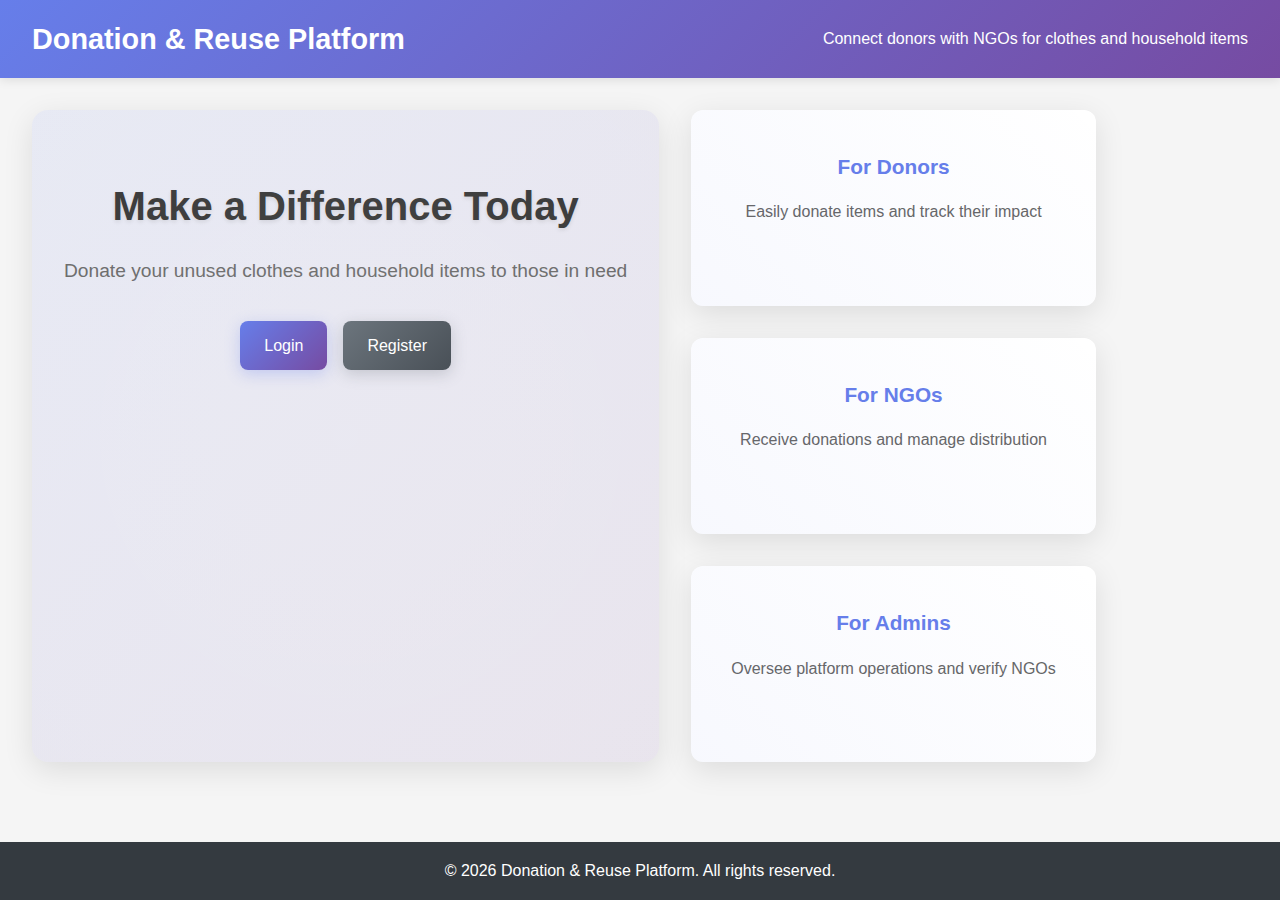
<file: index.html>
<!DOCTYPE html>
<html lang="en">
<head>
    <meta charset="UTF-8">
    <meta name="viewport" content="width=device-width, initial-scale=1.0">
    <title>Donation & Reuse Platform</title>
    <link rel="stylesheet" href="css/common.css">
</head>
<body>
    <div class="container">
        <header class="header">
            <h1>Donation & Reuse Platform</h1>
            <p>Connect donors with NGOs for clothes and household items</p>
        </header>
        
        <main class="main">
            <div class="hero">
                <h2>Make a Difference Today</h2>
                <p>Donate your unused clothes and household items to those in need</p>
                
                <div class="auth-buttons">
                    <a href="login.html" class="btn btn-primary">Login</a>
                    <a href="register.html" class="btn btn-secondary">Register</a>
                </div>
            </div>
            
            <div class="features">
                <div class="feature-card">
                    <h3>For Donors</h3>
                    <p>Easily donate items and track their impact</p>
                </div>
                <div class="feature-card">
                    <h3>For NGOs</h3>
                    <p>Receive donations and manage distribution</p>
                </div>
                <div class="feature-card">
                    <h3>For Admins</h3>
                    <p>Oversee platform operations and verify NGOs</p>
                </div>
            </div>
        </main>
        
        <footer class="footer">
            <p>&copy; 2026 Donation & Reuse Platform. All rights reserved.</p>
        </footer>
    </div>
</body>
</html>
</file>
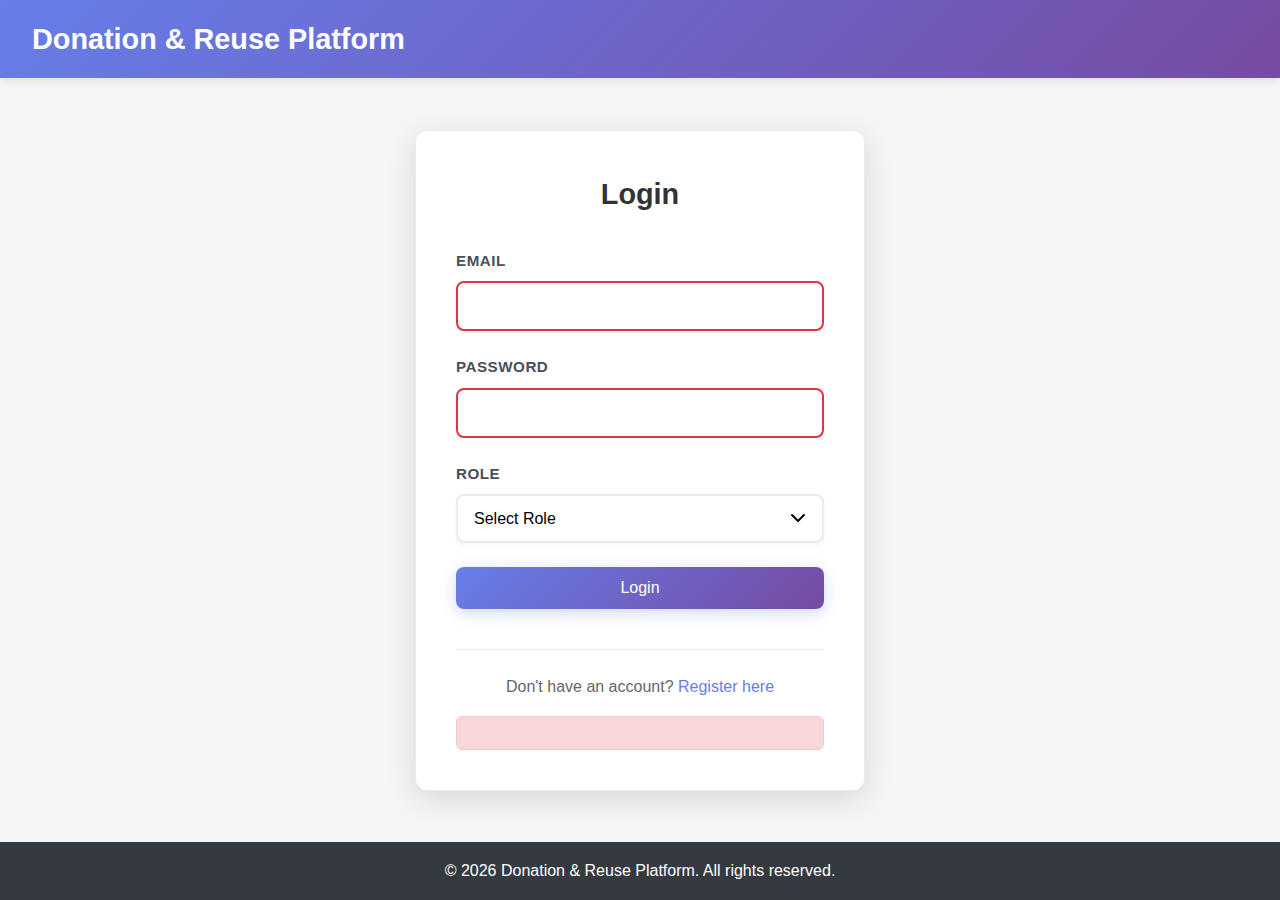
<file: login.html>
<!DOCTYPE html>
<html lang="en">
<head>
    <meta charset="UTF-8">
    <meta name="viewport" content="width=device-width, initial-scale=1.0">
    <title>Login - Donation & Reuse Platform</title>
    <link rel="stylesheet" href="css/common.css">
    <link rel="stylesheet" href="css/auth.css">
</head>
<body>
    <div class="container">
        <header class="header">
            <h1><a href="index.html">Donation & Reuse Platform</a></h1>
        </header>
        
        <main class="main">
            <div class="auth-container">
                <div class="auth-form">
                    <h2>Login</h2>
                    <form id="loginForm">
                        <div class="form-group">
                            <label for="email">Email</label>
                            <input type="email" id="email" name="email" required>
                        </div>
                        
                        <div class="form-group">
                            <label for="password">Password</label>
                            <input type="password" id="password" name="password" required>
                        </div>
                        
                        <div class="form-group">
                            <label for="role">Role</label>
                            <select id="role" name="role" required>
                                <option value="">Select Role</option>
                                <option value="donor">Donor</option>
                                <option value="ngo">NGO</option>
                                <option value="admin">Admin</option>
                            </select>
                        </div>
                        
                        <button type="submit" class="btn btn-primary">Login</button>
                    </form>
                    
                    <div class="auth-links">
                        <p>Don't have an account? <a href="register.html">Register here</a></p>
                    </div>
                    
                    <div id="error-message" class="error-message"></div>
                </div>
            </div>
        </main>
        
        <footer class="footer">
            <p>&copy; 2026 Donation & Reuse Platform. All rights reserved.</p>
        </footer>
    </div>
    
    <script src="js/storage.js"></script>
    <script src="js/auth.js"></script>
</body>
</html>
</file>
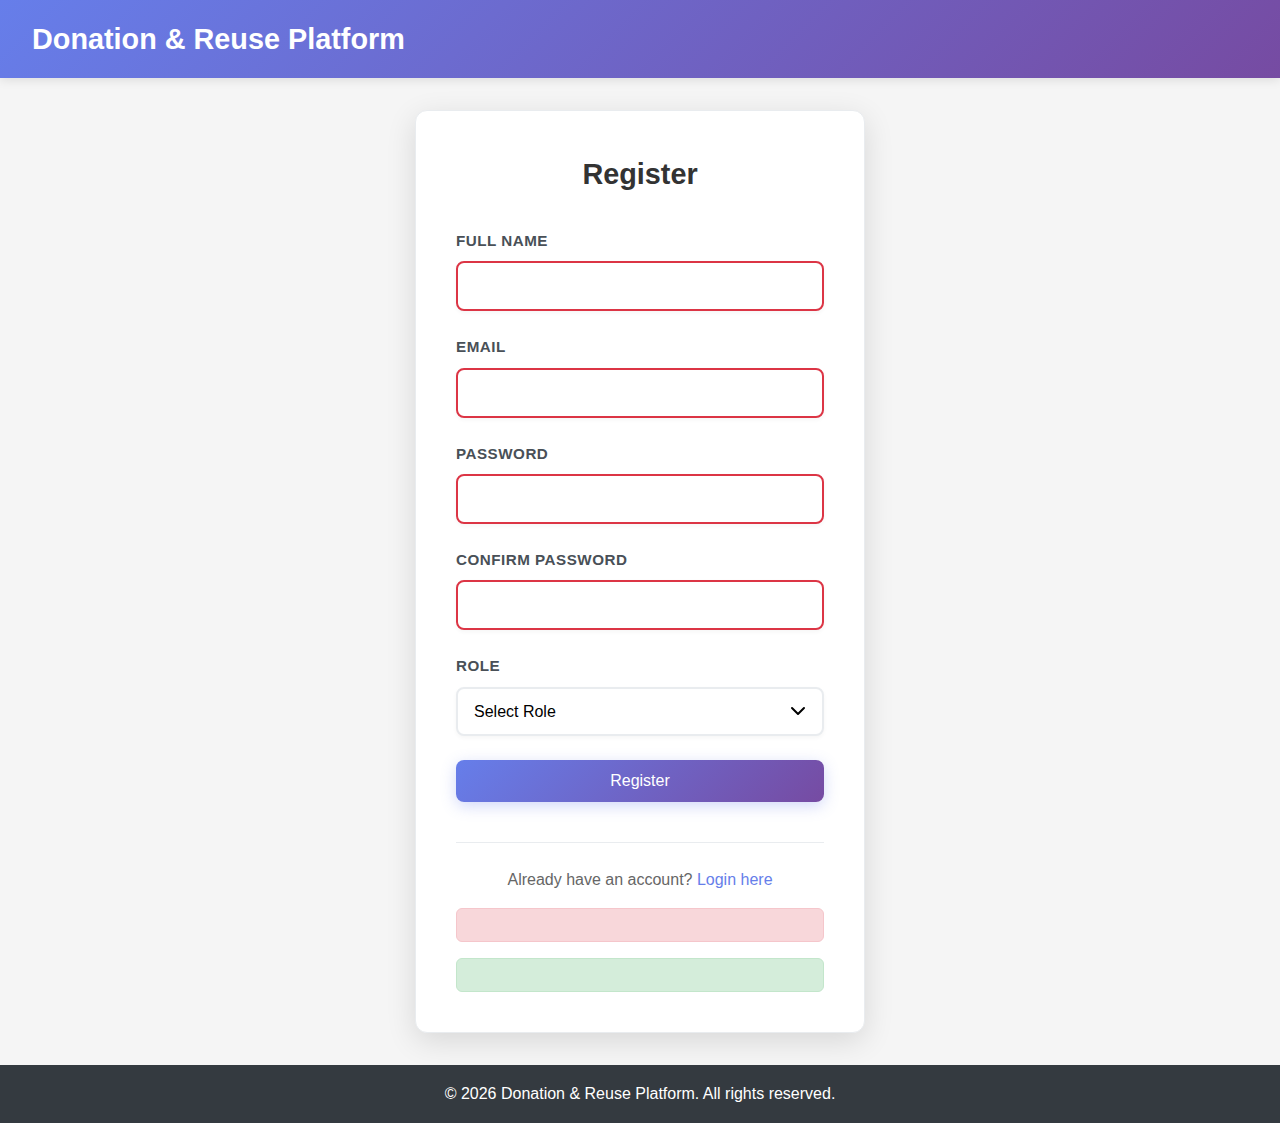
<file: register.html>
<!DOCTYPE html>
<html lang="en">
<head>
    <meta charset="UTF-8">
    <meta name="viewport" content="width=device-width, initial-scale=1.0">
    <title>Register - Donation & Reuse Platform</title>
    <link rel="stylesheet" href="css/common.css">
    <link rel="stylesheet" href="css/auth.css">
</head>
<body>
    <div class="container">
        <header class="header">
            <h1><a href="index.html">Donation & Reuse Platform</a></h1>
        </header>
        
        <main class="main">
            <div class="auth-container">
                <div class="auth-form">
                    <h2>Register</h2>
                    <form id="registerForm">
                        <div class="form-group">
                            <label for="name">Full Name</label>
                            <input type="text" id="name" name="name" required>
                        </div>
                        
                        <div class="form-group">
                            <label for="email">Email</label>
                            <input type="email" id="email" name="email" required>
                        </div>
                        
                        <div class="form-group">
                            <label for="password">Password</label>
                            <input type="password" id="password" name="password" required>
                        </div>
                        
                        <div class="form-group">
                            <label for="confirmPassword">Confirm Password</label>
                            <input type="password" id="confirmPassword" name="confirmPassword" required>
                        </div>
                        
                        <div class="form-group">
                            <label for="role">Role</label>
                            <select id="role" name="role" required>
                                <option value="">Select Role</option>
                                <option value="donor">Donor</option>
                                <option value="ngo">NGO</option>
                            </select>
                        </div>
                        
                        <div class="form-group" id="ngoFields" style="display: none;">
                            <label for="organizationName">Organization Name</label>
                            <input type="text" id="organizationName" name="organizationName">
                            
                            <label for="organizationAddress">Organization Address</label>
                            <textarea id="organizationAddress" name="organizationAddress" rows="3"></textarea>
                            
                            <label for="organizationPhone">Organization Phone</label>
                            <input type="tel" id="organizationPhone" name="organizationPhone">
                        </div>
                        
                        <button type="submit" class="btn btn-primary">Register</button>
                    </form>
                    
                    <div class="auth-links">
                        <p>Already have an account? <a href="login.html">Login here</a></p>
                    </div>
                    
                    <div id="error-message" class="error-message"></div>
                    <div id="success-message" class="success-message"></div>
                </div>
            </div>
        </main>
        
        <footer class="footer">
            <p>&copy; 2026 Donation & Reuse Platform. All rights reserved.</p>
        </footer>
    </div>
    
    <script src="js/storage.js"></script>
    <script src="js/auth.js"></script>
</body>
</html>
</file>
<file: css/common.css>
/* Common styles for all pages */
* {
    margin: 0;
    padding: 0;
    box-sizing: border-box;
}

body {
    font-family: 'Segoe UI', Tahoma, Geneva, Verdana, sans-serif;
    line-height: 1.6;
    color: #333;
    background-color: #f5f5f5;
}

.container {
    min-height: 100vh;
    display: flex;
    flex-direction: column;
}

/* Header */
.header {
    background: linear-gradient(135deg, #667eea 0%, #764ba2 100%);
    color: white;
    padding: 1rem 2rem;
    display: flex;
    justify-content: space-between;
    align-items: center;
    box-shadow: 0 2px 10px rgba(0,0,0,0.1);
    position: relative;
}

.header h1 {
    font-size: 1.8rem;
    font-weight: 600;
}

.header h1 a {
    color: white;
    text-decoration: none;
}

.user-info {
    display: flex;
    align-items: center;
    gap: 1rem;
}

.user-info span {
    font-weight: 500;
}

/* Mobile menu toggle */
.mobile-menu-toggle {
    display: none;
    background: none;
    border: none;
    color: white;
    font-size: 1.5rem;
    cursor: pointer;
    padding: 0.5rem;
    border-radius: 4px;
    transition: background-color 0.3s ease;
}

.mobile-menu-toggle:hover {
    background-color: rgba(255, 255, 255, 0.1);
}

.mobile-menu-toggle:focus {
    outline: 2px solid rgba(255, 255, 255, 0.5);
    outline-offset: 2px;
}

/* Main content */
.main {
    flex: 1;
    display: flex;
    padding: 2rem;
    gap: 2rem;
}

/* Sidebar */
.sidebar {
    width: 250px;
    background: white;
    border-radius: 8px;
    padding: 1.5rem;
    box-shadow: 0 2px 10px rgba(0,0,0,0.1);
    height: fit-content;
    transition: transform 0.3s ease;
}

.sidebar ul {
    list-style: none;
}

.sidebar li {
    margin-bottom: 0.5rem;
}

.sidebar a {
    display: block;
    padding: 0.75rem 1rem;
    color: #666;
    text-decoration: none;
    border-radius: 6px;
    transition: all 0.3s ease;
}

.sidebar a:hover {
    background-color: #f8f9fa;
    color: #667eea;
}

.sidebar a.active {
    background-color: #667eea;
    color: white;
}

/* Dashboard content */
.dashboard-content {
    flex: 1;
    background: white;
    border-radius: 8px;
    padding: 2rem;
    box-shadow: 0 2px 10px rgba(0,0,0,0.1);
}

.dashboard-content h2 {
    color: #333;
    margin-bottom: 1.5rem;
    font-size: 1.8rem;
}

/* Enhanced animations */
@keyframes slideInLeft {
    from {
        transform: translateX(-100%);
        opacity: 0;
    }
    to {
        transform: translateX(0);
        opacity: 1;
    }
}

@keyframes fadeInUp {
    from {
        transform: translateY(30px);
        opacity: 0;
    }
    to {
        transform: translateY(0);
        opacity: 1;
    }
}

@keyframes pulse {
    0%, 100% {
        transform: scale(1);
    }
    50% {
        transform: scale(1.05);
    }
}

@keyframes shimmer {
    0% {
        background-position: -1000px 0;
    }
    100% {
        background-position: 1000px 0;
    }
}

/* Loading skeleton */
.skeleton {
    background: linear-gradient(90deg, #f0f0f0 25%, #e0e0e0 50%, #f0f0f0 75%);
    background-size: 1000px 100%;
    animation: shimmer 2s infinite;
}

/* Enhanced buttons */
.btn {
    display: inline-block;
    padding: 0.75rem 1.5rem;
    border: none;
    border-radius: 8px;
    cursor: pointer;
    text-decoration: none;
    font-size: 1rem;
    font-weight: 500;
    transition: all 0.3s cubic-bezier(0.4, 0, 0.2, 1);
    text-align: center;
    position: relative;
    overflow: hidden;
}

.btn::before {
    content: '';
    position: absolute;
    top: 50%;
    left: 50%;
    width: 0;
    height: 0;
    border-radius: 50%;
    background: rgba(255, 255, 255, 0.3);
    transform: translate(-50%, -50%);
    transition: width 0.6s, height 0.6s;
}

.btn:hover::before {
    width: 300px;
    height: 300px;
}

.btn-primary {
    background: linear-gradient(135deg, #667eea 0%, #764ba2 100%);
    color: white;
    box-shadow: 0 4px 15px rgba(102, 126, 234, 0.3);
}

.btn-primary:hover {
    transform: translateY(-2px);
    box-shadow: 0 8px 25px rgba(102, 126, 234, 0.4);
}

.btn-secondary {
    background: linear-gradient(135deg, #6c757d 0%, #495057 100%);
    color: white;
    box-shadow: 0 4px 15px rgba(108, 117, 125, 0.3);
}

.btn-secondary:hover {
    transform: translateY(-2px);
    box-shadow: 0 8px 25px rgba(108, 117, 125, 0.4);
}

.btn-success {
    background: linear-gradient(135deg, #28a745 0%, #20c997 100%);
    color: white;
    box-shadow: 0 4px 15px rgba(40, 167, 69, 0.3);
}

.btn-success:hover {
    transform: translateY(-2px);
    box-shadow: 0 8px 25px rgba(40, 167, 69, 0.4);
}

.btn-danger {
    background: linear-gradient(135deg, #dc3545 0%, #c82333 100%);
    color: white;
    box-shadow: 0 4px 15px rgba(220, 53, 69, 0.3);
}

.btn-danger:hover {
    transform: translateY(-2px);
    box-shadow: 0 8px 25px rgba(220, 53, 69, 0.4);
}

.btn-warning {
    background: linear-gradient(135deg, #ffc107 0%, #e0a800 100%);
    color: #212529;
    box-shadow: 0 4px 15px rgba(255, 193, 7, 0.3);
}

.btn-warning:hover {
    transform: translateY(-2px);
    box-shadow: 0 8px 25px rgba(255, 193, 7, 0.4);
}

/* Enhanced forms */
.form-group {
    margin-bottom: 1.5rem;
    animation: fadeInUp 0.6s ease-out;
}

.form-group label {
    display: block;
    margin-bottom: 0.5rem;
    font-weight: 600;
    color: #495057;
    font-size: 0.95rem;
    text-transform: uppercase;
    letter-spacing: 0.5px;
}

.form-group input,
.form-group select,
.form-group textarea {
    width: 100%;
    padding: 0.875rem 1rem;
    border: 2px solid #e9ecef;
    border-radius: 8px;
    font-size: 1rem;
    transition: all 0.3s cubic-bezier(0.4, 0, 0.2, 1);
    background: white;
    box-shadow: 0 2px 4px rgba(0,0,0,0.04);
}

.form-group input:focus,
.form-group select:focus,
.form-group textarea:focus {
    outline: none;
    border-color: #667eea;
    box-shadow: 0 0 0 4px rgba(102, 126, 234, 0.1), 0 4px 12px rgba(0,0,0,0.08);
    transform: translateY(-1px);
}

.form-group input:valid {
    border-color: #28a745;
}

.form-group input:invalid {
    border-color: #dc3545;
}

.form-group select {
    appearance: none;
    background-image: url("data:image/svg+xml;charset=UTF-8,%3csvg xmlns='http://www.w3.org/2000/svg' viewBox='0 0 24 24' fill='none' stroke='currentColor' stroke-width='2' stroke-linecap='round' stroke-linejoin='round'%3e%3cpolyline points='6,9 12,15 18,9'%3e%3c/polyline%3e%3c/svg%3e");
    background-repeat: no-repeat;
    background-position: right 1rem center;
    background-size: 1.5em;
    padding-right: 3rem;
    cursor: pointer;
}

.form-group textarea {
    resize: vertical;
    min-height: 120px;
    font-family: inherit;
    line-height: 1.6;
}

/* Messages */
.error-message {
    background-color: #f8d7da;
    color: #721c24;
    padding: 1rem;
    border-radius: 6px;
    margin-top: 1rem;
    border: 1px solid #f5c6cb;
}

.success-message {
    background-color: #d4edda;
    color: #155724;
    padding: 1rem;
    border-radius: 6px;
    margin-top: 1rem;
    border: 1px solid #c3e6cb;
}

/* Footer */
.footer {
    background-color: #343a40;
    color: white;
    text-align: center;
    padding: 1rem;
    margin-top: auto;
}

/* Enhanced stats grid */
.stats-grid {
    display: grid;
    grid-template-columns: repeat(auto-fit, minmax(200px, 1fr));
    gap: 1.5rem;
    margin-bottom: 2rem;
}

.stat-card {
    background: linear-gradient(135deg, #667eea 0%, #764ba2 100%);
    color: white;
    padding: 2rem 1.5rem;
    border-radius: 12px;
    text-align: center;
    box-shadow: 0 8px 30px rgba(0,0,0,0.12);
    position: relative;
    overflow: hidden;
    transition: all 0.3s cubic-bezier(0.4, 0, 0.2, 1);
    animation: fadeInUp 0.6s ease-out;
}

.stat-card::before {
    content: '';
    position: absolute;
    top: 0;
    left: 0;
    right: 0;
    bottom: 0;
    background: linear-gradient(45deg, rgba(255,255,255,0.1) 0%, transparent 100%);
    pointer-events: none;
}

.stat-card::after {
    content: '';
    position: absolute;
    top: -50%;
    right: -50%;
    width: 200%;
    height: 200%;
    background: radial-gradient(circle, rgba(255,255,255,0.1) 0%, transparent 70%);
    animation: pulse 3s ease-in-out infinite;
}

.stat-card:hover {
    transform: translateY(-8px) scale(1.02);
    box-shadow: 0 15px 40px rgba(0,0,0,0.15);
}

.stat-card h3 {
    font-size: 1rem;
    margin-bottom: 0.75rem;
    opacity: 0.9;
    font-weight: 500;
    text-transform: uppercase;
    letter-spacing: 1px;
}

.stat-card p {
    font-size: 2.5rem;
    font-weight: bold;
    margin: 0;
    position: relative;
    z-index: 1;
    text-shadow: 0 2px 4px rgba(0,0,0,0.1);
}

/* Enhanced lists */
.donation-list,
.ngo-list,
.activity-list {
    display: flex;
    flex-direction: column;
    gap: 1.5rem;
}

.donation-item,
.ngo-item,
.activity-item {
    background: white;
    padding: 2rem;
    border-radius: 12px;
    border-left: 4px solid #667eea;
    box-shadow: 0 4px 20px rgba(0,0,0,0.08);
    transition: all 0.3s cubic-bezier(0.4, 0, 0.2, 1);
    position: relative;
    overflow: hidden;
    animation: fadeInUp 0.6s ease-out;
}

.donation-item::before,
.ngo-item::before,
.activity-item::before {
    content: '';
    position: absolute;
    top: 0;
    left: 0;
    width: 4px;
    height: 100%;
    background: linear-gradient(135deg, #667eea 0%, #764ba2 100%);
    transition: width 0.3s ease;
}

.donation-item:hover,
.ngo-item:hover,
.activity-item:hover {
    transform: translateX(8px) translateY(-2px);
    box-shadow: 0 8px 30px rgba(0,0,0,0.12);
}

.donation-item:hover::before,
.ngo-item:hover::before,
.activity-item:hover::before {
    width: 6px;
}

.donation-item h4,
.ngo-item h4,
.activity-item h4 {
    color: #333;
    margin-bottom: 1rem;
    font-size: 1.2rem;
    font-weight: 600;
}

.donation-item p,
.ngo-item p,
.activity-item p {
    color: #666;
    margin-bottom: 0.75rem;
    line-height: 1.6;
}

.donation-item .item-header,
.ngo-item .ngo-header {
    display: flex;
    justify-content: space-between;
    align-items: flex-start;
    margin-bottom: 1rem;
    flex-wrap: wrap;
    gap: 1rem;
}

.donation-item .item-title,
.ngo-item .ngo-title {
    font-size: 1.1rem;
    font-weight: 600;
    color: #333;
    flex: 1;
}

.donation-item .item-meta,
.ngo-item .item-meta {
    display: flex;
    gap: 1rem;
    flex-wrap: wrap;
    margin-bottom: 0.5rem;
}

.donation-item .item-meta span,
.ngo-item .item-meta span {
    color: #666;
    font-size: 0.9rem;
    background: #f8f9fa;
    padding: 0.25rem 0.75rem;
    border-radius: 20px;
    border: 1px solid #e9ecef;
}

.donation-item .item-actions,
.ngo-item .ngo-actions {
    display: flex;
    gap: 0.75rem;
    margin-top: 1.5rem;
    flex-wrap: wrap;
}

.donation-item .item-actions .btn,
.ngo-item .ngo-actions .btn {
    padding: 0.5rem 1.25rem;
    font-size: 0.875rem;
    border-radius: 6px;
    font-weight: 500;
}

/* Enhanced status badges */
.status-badge {
    display: inline-block;
    padding: 0.375rem 1rem;
    border-radius: 25px;
    font-size: 0.8rem;
    font-weight: 600;
    text-transform: uppercase;
    letter-spacing: 0.5px;
    position: relative;
    overflow: hidden;
    transition: all 0.3s ease;
}

.status-badge::before {
    content: '';
    position: absolute;
    top: 0;
    left: -100%;
    width: 100%;
    height: 100%;
    background: linear-gradient(90deg, transparent, rgba(255,255,255,0.3), transparent);
    transition: left 0.5s ease;
}

.status-badge:hover::before {
    left: 100%;
}

.status-pending {
    background: linear-gradient(135deg, #ffc107 0%, #ffb347 100%);
    color: #212529;
    box-shadow: 0 2px 8px rgba(255, 193, 7, 0.3);
}

.status-accepted {
    background: linear-gradient(135deg, #17a2b8 0%, #138496 100%);
    color: white;
    box-shadow: 0 2px 8px rgba(23, 162, 184, 0.3);
}

.status-picked_up {
    background: linear-gradient(135deg, #6f42c1 0%, #5a2d91 100%);
    color: white;
    box-shadow: 0 2px 8px rgba(111, 66, 193, 0.3);
}

.status-delivered {
    background: linear-gradient(135deg, #28a745 0%, #20c997 100%);
    color: white;
    box-shadow: 0 2px 8px rgba(40, 167, 69, 0.3);
}

.status-verified {
    background: linear-gradient(135deg, #28a745 0%, #20c997 100%);
    color: white;
    box-shadow: 0 2px 8px rgba(40, 167, 69, 0.3);
}

.status-rejected {
    background: linear-gradient(135deg, #dc3545 0%, #c82333 100%);
    color: white;
    box-shadow: 0 2px 8px rgba(220, 53, 69, 0.3);
}

/* Toast notifications */
.toast {
    position: fixed;
    top: 20px;
    right: 20px;
    z-index: 10000;
    transform: translateX(400px);
    transition: all 0.3s cubic-bezier(0.4, 0, 0.2, 1);
    max-width: 350px;
}

.toast.show {
    transform: translateX(0);
}

.toast-content {
    background: white;
    padding: 1rem 1.5rem;
    border-radius: 8px;
    box-shadow: 0 8px 30px rgba(0,0,0,0.15);
    display: flex;
    align-items: center;
    gap: 0.75rem;
    border-left: 4px solid;
    min-height: 50px;
}

.toast-success .toast-content {
    border-left-color: #28a745;
}

.toast-error .toast-content {
    border-left-color: #dc3545;
}

.toast-warning .toast-content {
    border-left-color: #ffc107;
}

.toast-info .toast-content {
    border-left-color: #17a2b8;
}

.toast-icon {
    font-size: 1.25rem;
    font-weight: bold;
    width: 24px;
    height: 24px;
    display: flex;
    align-items: center;
    justify-content: center;
    border-radius: 50%;
}

.toast-success .toast-icon {
    background: #28a745;
    color: white;
}

.toast-error .toast-icon {
    background: #dc3545;
    color: white;
}

.toast-warning .toast-icon {
    background: #ffc107;
    color: #212529;
}

.toast-info .toast-icon {
    background: #17a2b8;
    color: white;
}

.toast-message {
    flex: 1;
    font-weight: 500;
    color: #333;
}

/* Loading states */
.loading-container {
    display: flex;
    align-items: center;
    justify-content: center;
    gap: 0.75rem;
    padding: 1rem;
}

.loading-spinner {
    width: 20px;
    height: 20px;
    border: 2px solid #f3f3f3;
    border-top: 2px solid #667eea;
    border-radius: 50%;
    animation: spin 1s linear infinite;
}

.loading-text {
    font-weight: 500;
    color: #666;
}

.skeleton-item {
    background: linear-gradient(90deg, #f0f0f0 25%, #e0e0e0 50%, #f0f0f0 75%);
    background-size: 1000px 100%;
    animation: shimmer 2s infinite;
}

.no-data p {
    font-size: 1.1rem;
}

/* Responsive design */
@media (max-width: 768px) {
    .main {
        flex-direction: column;
        padding: 1rem;
    }
    
    .sidebar {
        width: 100%;
        margin-bottom: 1rem;
        position: fixed;
        top: 0;
        left: -100%;
        height: 100vh;
        z-index: 1000;
        border-radius: 0;
        transform: translateX(0);
        transition: transform 0.3s ease;
    }
    
    .sidebar.active {
        transform: translateX(100%);
    }
    
    .mobile-menu-toggle {
        display: block;
    }
    
    .stats-grid {
        grid-template-columns: 1fr;
    }
    
    .header {
        flex-direction: column;
        gap: 1rem;
        text-align: center;
    }
    
    .user-info {
        flex-direction: column;
        gap: 0.5rem;
    }
    
    /* Overlay for mobile menu */
    .mobile-overlay {
        display: none;
        position: fixed;
        top: 0;
        left: 0;
        width: 100%;
        height: 100%;
        background: rgba(0, 0, 0, 0.5);
        z-index: 999;
    }
    
    .mobile-overlay.active {
        display: block;
    }
}

/* Hero section for homepage */
.hero {
    text-align: center;
    padding: 4rem 2rem;
    background: linear-gradient(135deg, rgba(102, 126, 234, 0.1) 0%, rgba(118, 75, 162, 0.1) 100%);
    border-radius: 16px;
    margin-bottom: 3rem;
    position: relative;
    overflow: hidden;
    box-shadow: 0 8px 30px rgba(0,0,0,0.1);
}

.hero::before {
    content: '';
    position: absolute;
    top: -50%;
    left: -50%;
    width: 200%;
    height: 200%;
    background: radial-gradient(circle, rgba(255,255,255,0.1) 0%, transparent 70%);
    animation: float 6s ease-in-out infinite;
}

@keyframes float {
    0%, 100% {
        transform: translateY(0) rotate(0deg);
    }
    50% {
        transform: translateY(-20px) rotate(180deg);
    }
}

.hero h2 {
    font-size: 2.5rem;
    color: #333;
    margin-bottom: 1rem;
    font-weight: 700;
    text-shadow: 0 2px 4px rgba(0,0,0,0.1);
}

.hero p {
    font-size: 1.2rem;
    color: #666;
    margin-bottom: 2rem;
    line-height: 1.8;
}

.auth-buttons {
    display: flex;
    gap: 1rem;
    justify-content: center;
    flex-wrap: wrap;
}

/* Features section */
.features {
    display: grid;
    grid-template-columns: repeat(auto-fit, minmax(300px, 1fr));
    gap: 2rem;
    margin-bottom: 3rem;
}

.feature-card {
    background: white;
    padding: 2.5rem;
    border-radius: 12px;
    text-align: center;
    box-shadow: 0 8px 30px rgba(0,0,0,0.1);
    transition: all 0.3s cubic-bezier(0.4, 0, 0.2, 1);
    position: relative;
    overflow: hidden;
}

.feature-card::before {
    content: '';
    position: absolute;
    top: 0;
    left: 0;
    right: 0;
    bottom: 0;
    background: linear-gradient(45deg, rgba(102, 126, 234, 0.05) 0%, transparent 100%);
    transition: all 0.3s ease;
}

.feature-card:hover {
    transform: translateY(-8px) scale(1.05);
    box-shadow: 0 15px 40px rgba(0,0,0,0.15);
}

.feature-card:hover::before {
    background: linear-gradient(45deg, rgba(102, 126, 234, 0.1) 0%, transparent 100%);
}

.feature-card h3 {
    color: #667eea;
    margin-bottom: 1rem;
    font-size: 1.3rem;
    font-weight: 600;
}

.feature-card p {
    color: #666;
    line-height: 1.6;
}

/* Enhanced auth buttons */
.auth-buttons {
    display: flex;
    gap: 1rem;
    justify-content: center;
    flex-wrap: wrap;
}

.auth-links {
    text-align: center;
    margin-top: 1.5rem;
    padding-top: 1.5rem;
    border-top: 1px solid #e9ecef;
}

.auth-links p {
    color: #666;
    margin-bottom: 0.5rem;
}

.auth-links a {
    color: #667eea;
    text-decoration: none;
    font-weight: 500;
    transition: all 0.3s ease;
}

.auth-links a:hover {
    color: #764ba2;
    text-decoration: underline;
}

/* Enhanced filter section */
.filter-section {
    background: linear-gradient(135deg, #f8f9fa 0%, #e9ecef 100%);
    padding: 1.5rem;
    border-radius: 12px;
    margin-bottom: 2rem;
    border: 1px solid #e9ecef;
    box-shadow: 0 4px 15px rgba(0,0,0,0.08);
}

.filter-section .form-group {
    margin-bottom: 0;
}

.filter-section label {
    font-weight: 600;
    color: #495057;
    margin-bottom: 0.5rem;
}

.filter-section select {
    min-width: 200px;
    background: white;
    border: 2px solid #e9ecef;
}

/* Enhanced quick actions */
.quick-actions {
    background: linear-gradient(135deg, #f8f9fa 0%, #e9ecef 100%);
    padding: 1.5rem;
    border-radius: 12px;
    display: flex;
    justify-content: center;
    gap: 1rem;
    flex-wrap: wrap;
    border: 1px solid #e9ecef;
    box-shadow: 0 4px 15px rgba(0,0,0,0.08);
}

.quick-actions .btn {
    padding: 0.75rem 2rem;
    font-weight: 600;
    border-radius: 8px;
    text-transform: uppercase;
    letter-spacing: 0.5px;
}

/* Enhanced report sections */
.reports-grid {
    display: grid;
    grid-template-columns: repeat(auto-fit, minmax(250px, 1fr));
    gap: 1.5rem;
    margin-bottom: 2rem;
}

.report-card {
    background: white;
    padding: 2rem;
    border-radius: 12px;
    border-left: 4px solid #667eea;
    box-shadow: 0 4px 20px rgba(0,0,0,0.08);
    transition: all 0.3s cubic-bezier(0.4, 0, 0.2, 1);
    position: relative;
    overflow: hidden;
}

.report-card::before {
    content: '';
    position: absolute;
    top: 0;
    left: 0;
    width: 4px;
    height: 100%;
    background: linear-gradient(135deg, #667eea 0%, #764ba2 100%);
    transition: width 0.3s ease;
}

.report-card:hover {
    transform: translateY(-4px);
    box-shadow: 0 8px 30px rgba(0,0,0,0.12);
}

.report-card:hover::before {
    width: 8px;
}

.report-card h3 {
    color: #333;
    margin-bottom: 0.5rem;
    font-size: 1.1rem;
    font-weight: 600;
}

.report-card p {
    font-size: 2.2rem;
    font-weight: bold;
    color: #667eea;
    margin-bottom: 0.5rem;
    text-shadow: 0 1px 2px rgba(102, 126, 234, 0.1);
}

.report-card small {
    color: #666;
    font-size: 0.9rem;
}

.detailed-reports {
    margin-top: 2rem;
}

.report-section {
    background: white;
    padding: 2rem;
    border-radius: 12px;
    margin-bottom: 2rem;
    box-shadow: 0 4px 20px rgba(0,0,0,0.08);
}

.report-section h4 {
    color: #333;
    margin-bottom: 1.5rem;
    font-size: 1.2rem;
    font-weight: 600;
    border-bottom: 2px solid #e9ecef;
    padding-bottom: 0.5rem;
}

.type-stats,
.ngo-stats {
    display: flex;
    flex-direction: column;
    gap: 1rem;
}

.type-stat-item,
.ngo-stat-item {
    display: flex;
    justify-content: space-between;
    align-items: center;
    padding: 1.25rem 1.5rem;
    background: linear-gradient(135deg, #f8f9fa 0%, #e9ecef 100%);
    border-radius: 8px;
    border: 1px solid #e9ecef;
    transition: all 0.3s ease;
}

.type-stat-item:hover,
.ngo-stat-item:hover {
    background: linear-gradient(135deg, #667eea 0%, #764ba2 100%);
    transform: translateX(4px);
}

.type-stat-item strong,
.ngo-stat-item strong {
    color: #667eea;
    font-weight: 700;
}

.type-stat-item:hover strong,
.ngo-stat-item:hover strong {
    color: white;
}
</file>
<file: css/auth.css>
/* Authentication specific styles */

.main {
    justify-content: center;
    align-items: center;
    padding: 2rem;
}

.auth-container {
    width: 100%;
    max-width: 450px;
}

.auth-form {
    background: white;
    padding: 2.5rem;
    border-radius: 12px;
    box-shadow: 0 8px 30px rgba(0,0,0,0.12);
    border: 1px solid #e9ecef;
}

.auth-form h2 {
    text-align: center;
    color: #333;
    margin-bottom: 2rem;
    font-size: 1.8rem;
    font-weight: 600;
}

.auth-form .btn {
    width: 100%;
    margin-bottom: 1rem;
}

.auth-links {
    text-align: center;
    margin-top: 1.5rem;
    padding-top: 1.5rem;
    border-top: 1px solid #e9ecef;
}

.auth-links p {
    color: #666;
}

.auth-links a {
    color: #667eea;
    text-decoration: none;
    font-weight: 500;
}

.auth-links a:hover {
    text-decoration: underline;
}

/* Role specific styling */
.auth-form select {
    appearance: none;
    background-image: url("data:image/svg+xml;charset=UTF-8,%3csvg xmlns='http://www.w3.org/2000/svg' viewBox='0 0 24 24' fill='none' stroke='currentColor' stroke-width='2' stroke-linecap='round' stroke-linejoin='round'%3e%3cpolyline points='6,9 12,15 18,9'%3e%3c/polyline%3e%3c/svg%3e");
    background-repeat: no-repeat;
    background-position: right 0.75rem center;
    background-size: 1.5em;
    padding-right: 2.5rem;
}

/* NGO specific fields */
#ngoFields {
    background: #f8f9fa;
    padding: 1.5rem;
    border-radius: 8px;
    margin-top: 1rem;
    border: 1px solid #e9ecef;
}

#ngoFields .form-group {
    margin-bottom: 1rem;
}

#ngoFields .form-group:last-child {
    margin-bottom: 0;
}

#ngoFields label {
    font-weight: 500;
    color: #555;
    font-size: 0.9rem;
}

/* Password validation styling */
.form-group input:invalid {
    border-color: #dc3545;
}

.form-group input:valid {
    border-color: #28a745;
}

/* Animation for form */
.auth-form {
    animation: slideUp 0.5s ease-out;
}

@keyframes slideUp {
    from {
        opacity: 0;
        transform: translateY(30px);
    }
    to {
        opacity: 1;
        transform: translateY(0);
    }
}

/* Error and success message styling */
.error-message,
.success-message {
    margin-top: 1rem;
    padding: 1rem;
    border-radius: 6px;
    text-align: center;
    animation: fadeIn 0.3s ease-out;
}

@keyframes fadeIn {
    from {
        opacity: 0;
    }
    to {
        opacity: 1;
    }
}

/* Responsive design for auth pages */
@media (max-width: 480px) {
    .auth-container {
        padding: 0 1rem;
    }
    
    .auth-form {
        padding: 2rem 1.5rem;
    }
    
    .auth-form h2 {
        font-size: 1.5rem;
    }
    
    .main {
        padding: 1rem;
    }
}

/* Loading state */
.btn.loading {
    opacity: 0.7;
    cursor: not-allowed;
}

.btn.loading::after {
    content: '';
    display: inline-block;
    width: 16px;
    height: 16px;
    margin-left: 8px;
    border: 2px solid transparent;
    border-top: 2px solid currentColor;
    border-radius: 50%;
    animation: spin 1s linear infinite;
}

@keyframes spin {
    0% { transform: rotate(0deg); }
    100% { transform: rotate(360deg); }
}
</file>
